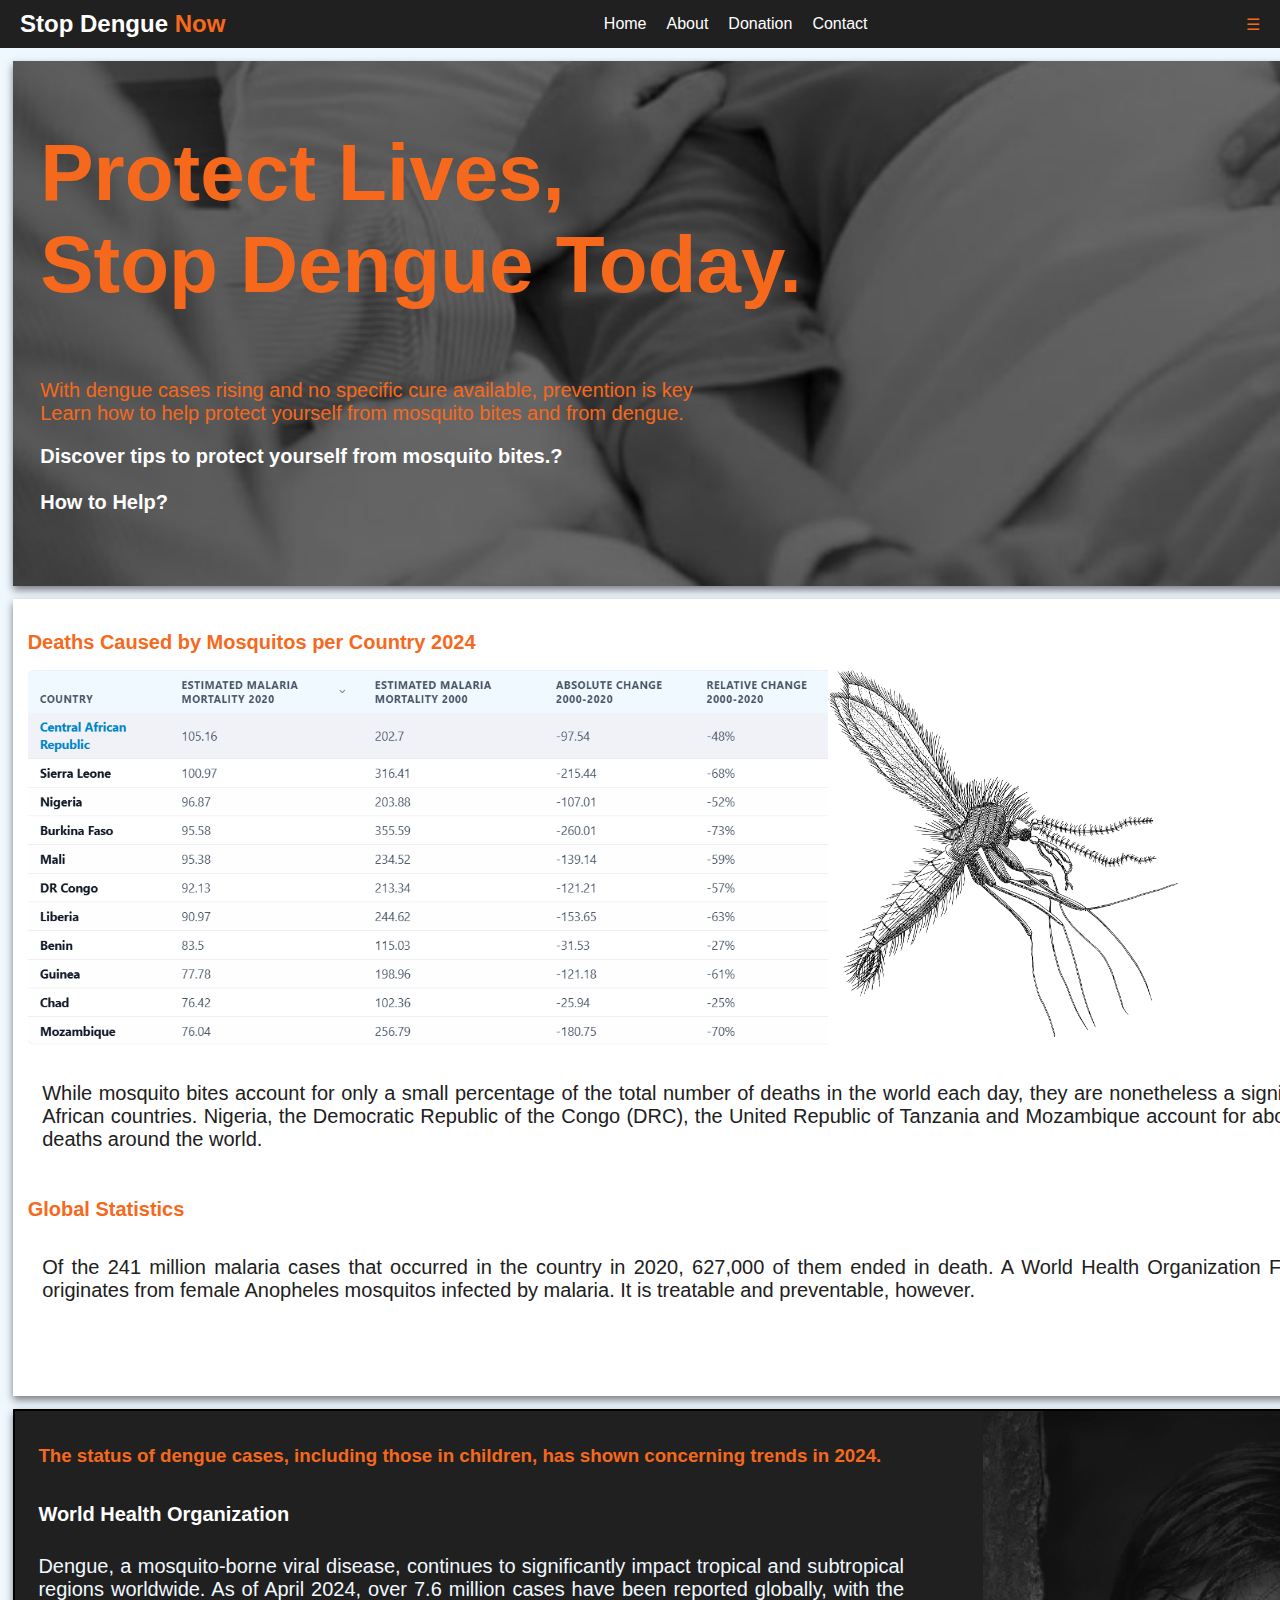
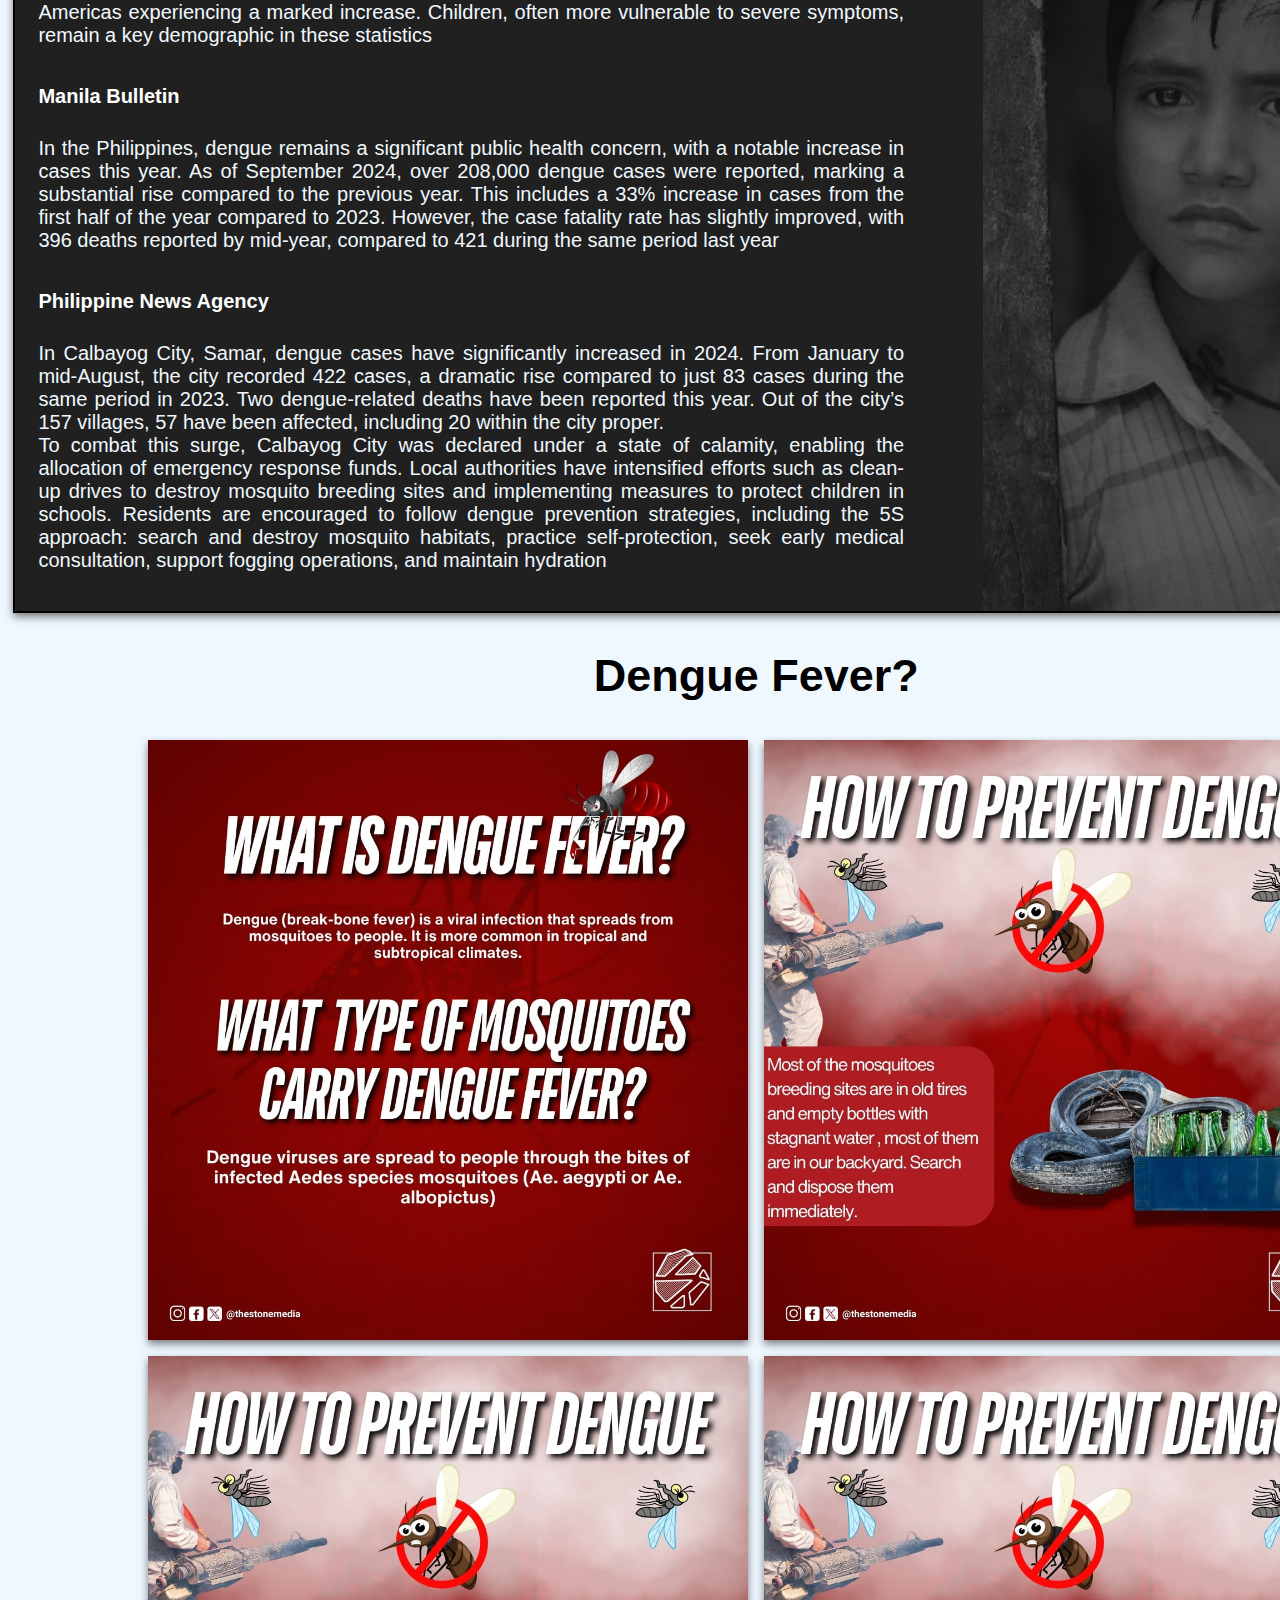
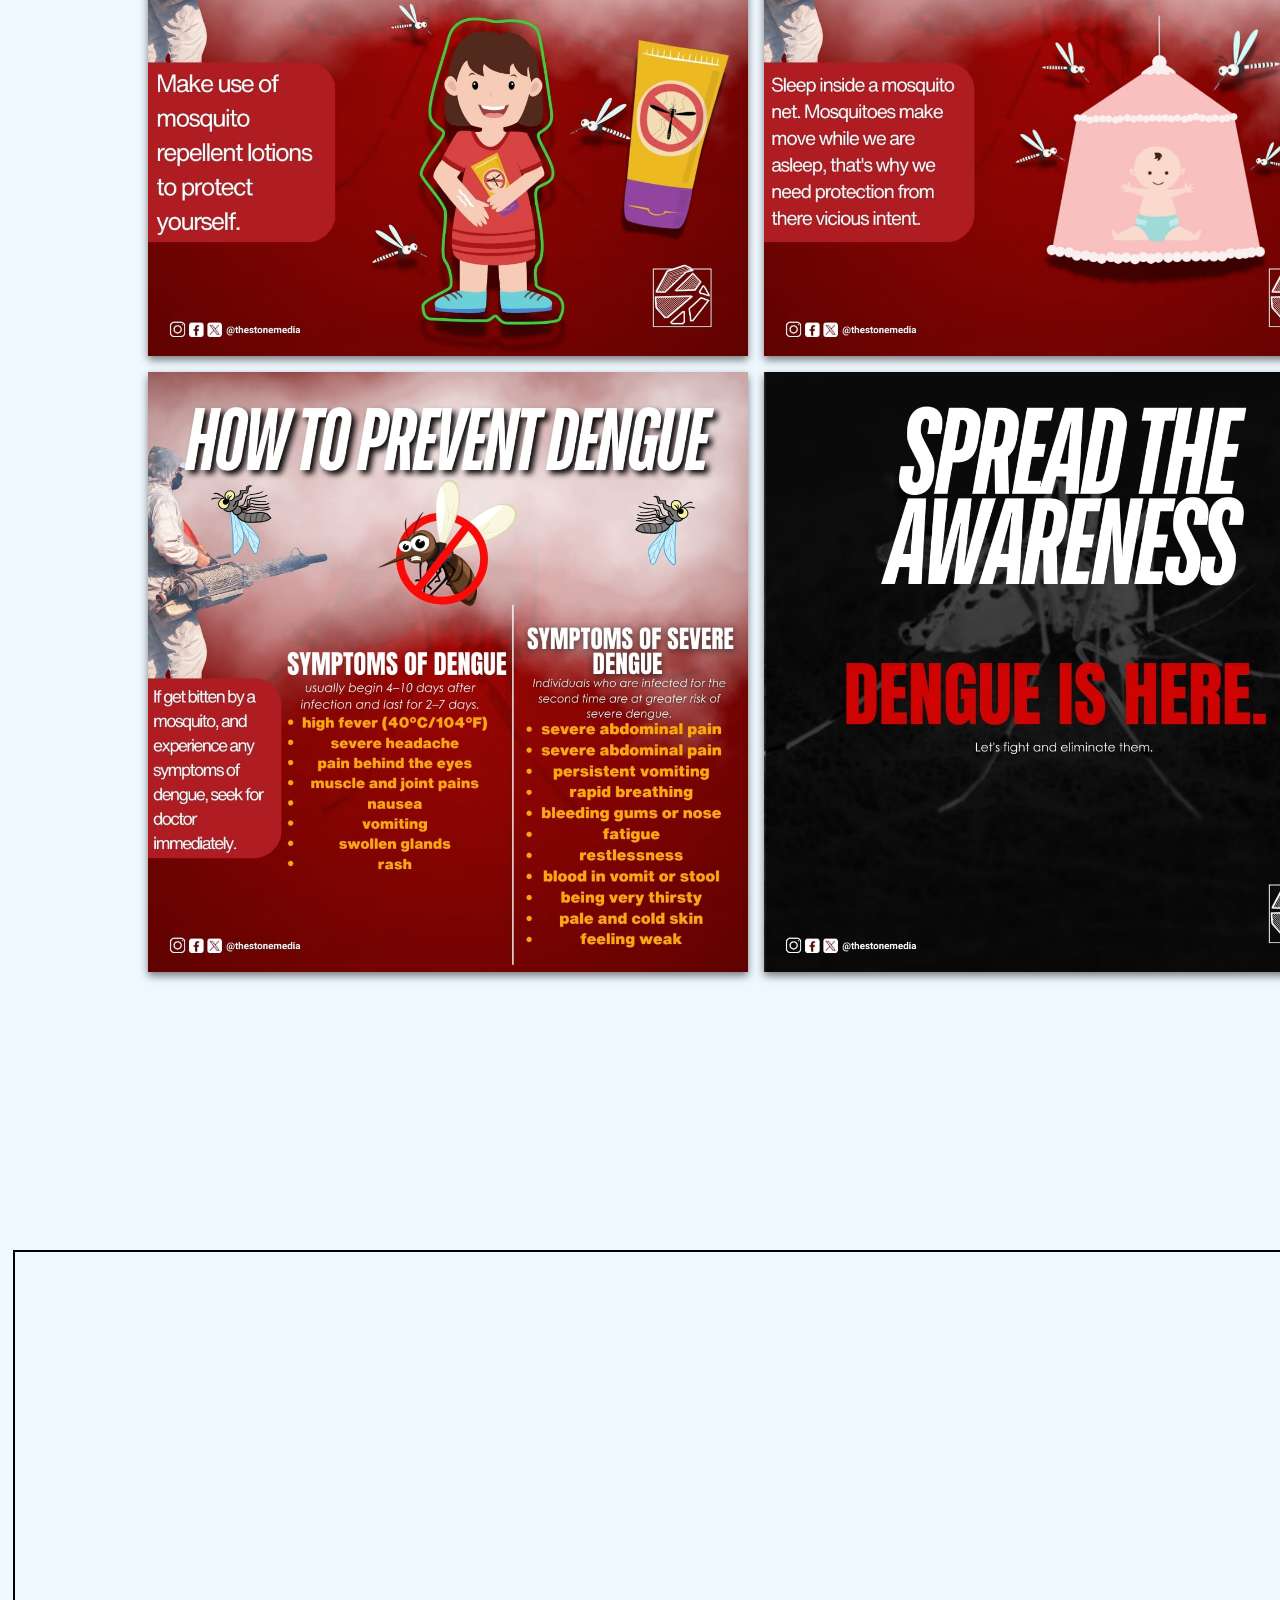
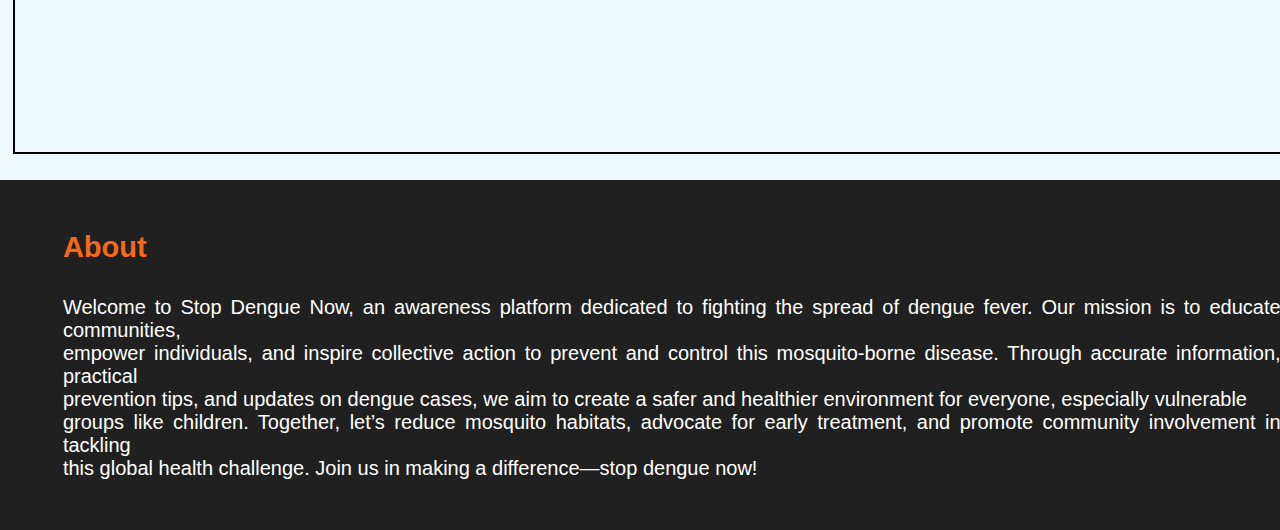
<file: STSWEBS-main/INDEX.html>
<!DOCTYPE html>
<html lang="en">
<head>
    <meta charset="UTF-8">
    <meta name="viewport" content="width=device-width, initial-scale=1.0">
    <link rel = "stylesheet" href = "INDEX.CSS">
    <title>Stop Dengue Now</title>
</head>
<body>

    <nav class="navbar">
        <a href="#" class="logo">Stop Dengue <span class = "c1">Now</span></a>
        <ul class="nav-links">
          <li><a href="INDEX.html">Home</a></li>
          <li><a href="#about">About</a></li>
          <li><a href="#Donate">Donation</a></li>
          <li><a href="#contact">Contact</a></li>
        </ul>
        <div class="menu-icon">&#9776;</div>
      </nav>
    
      <div class="section1">
        
        <h1>Protect Lives,<br> Stop Dengue Today.</h1>
        <p class="s">With dengue cases rising and no specific cure available, prevention is key<br>
          Learn how to help protect yourself from mosquito bites and from dengue.</p>
        <a class = "HTH" href="tips.html">Discover tips to protect yourself from mosquito bites.?</a><br><br>
        <a class = "HTH" href="help.html">How to Help?</a>
        
      </div>

      <div class="section3">
        <div class="container1">
          <h2> Deaths Caused by Mosquitos per Country 2024</h2>
          <img src = "img/Capture.PNG" width = "800px">
          <img src = "img/mq2.png" width = "350px" class = "lamok">

          <br>
          <p>While mosquito bites account for only a small percentage of the total number of deaths in the world each day, they are nonetheless a significant concern in some African countries. Nigeria, the Democratic Republic of the Congo (DRC), the United Republic of Tanzania and Mozambique account for about 53% of all mosquito deaths around the world.</p>
          <br>
          <h2>Global Statistics</h2>
          <p>Of the 241 million malaria cases that occurred in the country in 2020, 627,000 of them ended in death. A World Health Organization Fact Sheet this disease originates from female Anopheles mosquitos infected by malaria. It is treatable and preventable, however.</p>
          <br>

          
        </div>
        <a class = "HTH" href="#services">View More</a>
      </div>

      <div class="sec333">
        <div class="image">
          <h3>The status of dengue cases, including those in children, has shown concerning trends in 2024.</h3>
          <br>
          <a class = "HTH1" href="https://www.who.int/news-room/events/detail/2024/06/13/default-calendar/dengue--current-epidemiological-situation-and-response">World Health Organization</a>
        <p class = "a">Dengue, a mosquito-borne viral disease, continues to significantly impact tropical and subtropical regions worldwide. As of April 2024, over 7.6 million cases have been reported globally, with the Americas experiencing a marked increase. Children, often more vulnerable to severe symptoms, remain a key demographic in these statistics</p><br>
        <a class = "HTH1" href="https://www.who.int/news-room/events/detail/2024/06/13/default-calendar/dengue--current-epidemiological-situation-and-response">Manila Bulletin</a><br>
        <p class = "a">In the Philippines, dengue remains a significant public health concern, with a notable increase in cases this year. As of September 2024, over 208,000 dengue cases were reported, marking a substantial rise compared to the previous year. This includes a 33% increase in cases from the first half of the year compared to 2023. However, the case fatality rate has slightly improved, with 396 deaths reported by mid-year, compared to 421 during the same period last year</p>
        <br>
        
        <a class = "HTH1" href="https://www.who.int/news-room/events/detail/2024/06/13/default-calendar/dengue--current-epidemiological-situation-and-response">Philippine News Agency</a>
        <p class = "a">In Calbayog City, Samar, dengue cases have significantly increased in 2024. From January to mid-August, the city recorded 422 cases, a dramatic rise compared to just 83 cases during the same period in 2023. Two dengue-related deaths have been reported this year. Out of the city’s 157 villages, 57 have been affected, including 20 within the city proper.
            <br>
          To combat this surge, Calbayog City was declared under a state of calamity, enabling the allocation of emergency response funds. Local authorities have intensified efforts such as clean-up drives to destroy mosquito breeding sites and implementing measures to protect children in schools. Residents are encouraged to follow dengue prevention strategies, including the 5S approach: search and destroy mosquito habitats, practice self-protection, seek early medical consultation, support fogging operations, and maintain hydration</p>
        
        </div>
        


        <div class="con1">
        
          <img class = "m1" src = "img/m1.png" width="40px">
          
        </div>

      </div>



      <div class="section2">
        <h2> Dengue Fever?</h2>
        <div class="boxs">

        <img src = "img/q1.jpg" class = "news">
        <img src = "img/q2.jpg" class = "news">
        <img src = "img/q3.jpg" class = "news">
        <img src = "img/q4.jpg" class = "news">
        <img src = "img/q5.jpg" class = "news">
        <img src = "img/q6.jpg" class = "news">
        
          
        </div>
       </div>

       <div class="sec4">

       </div>

       <div class="sec5">
         <div id="about">
        <div class="artilcles-container">
         <h1 class="about">About</h1>
         <p class="description">
          Welcome to Stop Dengue Now, an awareness platform dedicated to fighting the spread of dengue fever. Our mission is to educate communities,<br> empower individuals, and inspire collective action to prevent and control this mosquito-borne disease. Through accurate information, practical<br> prevention tips, and updates on dengue cases, we aim to create a safer and healthier environment for everyone, especially vulnerable <br>groups like children. Together, let’s reduce mosquito habitats, advocate for early treatment, and promote community involvement in tackling <br>this global health challenge. Join us in making a difference—stop dengue now!
            </p>
       </div>

     
 


</body>
</html>
</file>
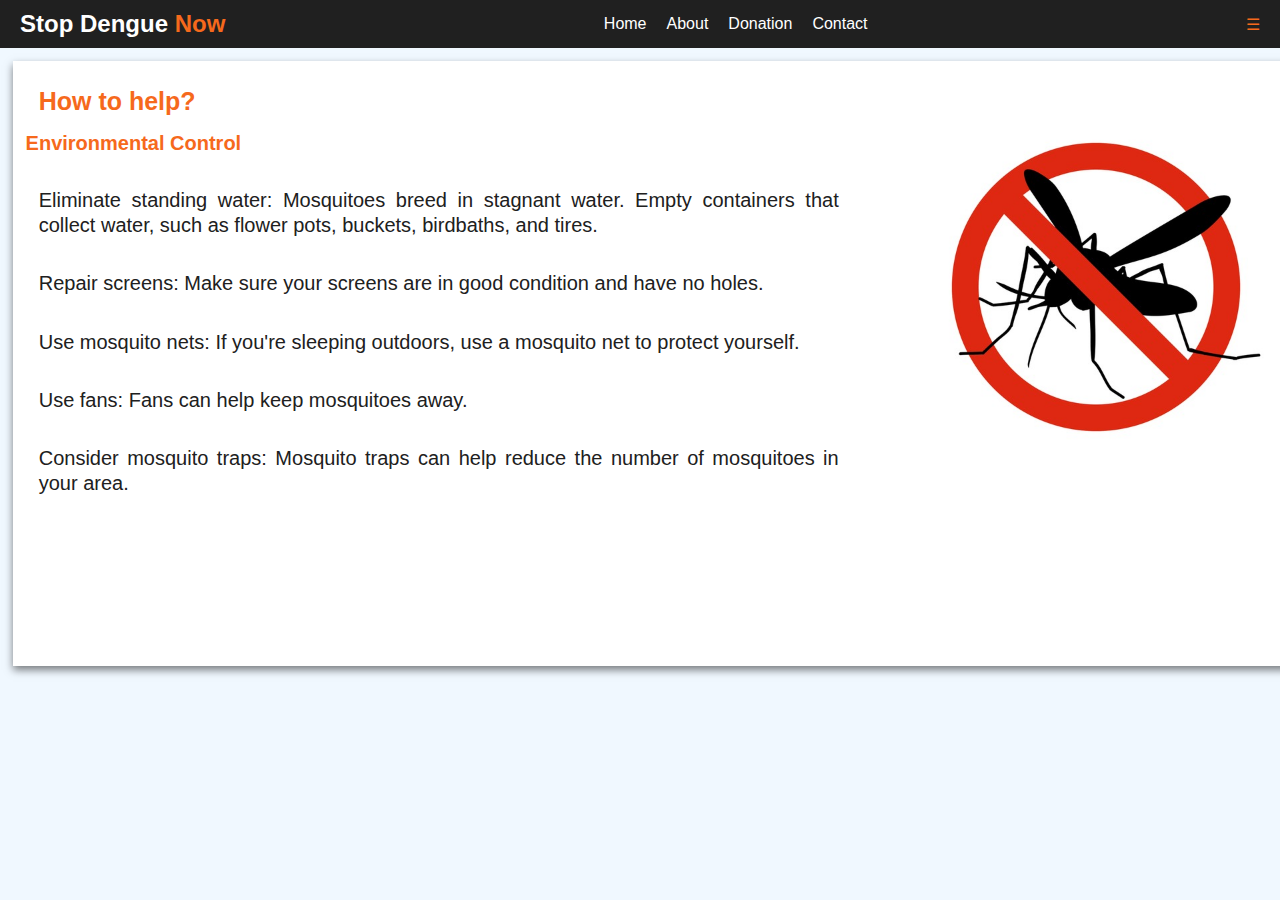
<file: STSWEBS-main/help.html>
<!DOCTYPE html>
<html lang="en">
<head>
    <meta charset="UTF-8">
    <meta name="viewport" content="width=device-width, initial-scale=1.0">
    <title>Help</title>
    <link rel="stylesheet" href="INDEX.CSS">
</head>
<body>
    <nav class="navbar">
        <a href="#" class="logo">Stop Dengue <span class = "c1">Now</span></a>
        <ul class="nav-links">
          <li><a href="INDEX.html">Home</a></li>
          <li><a href="#about">About</a></li>
          <li><a href="#Donate">Donation</a></li>
          <li><a href="#contact">Contact</a></li>
        </ul>
        <div class="menu-icon">&#9776;</div>
      </nav>
    
    <div class="help-container">
        <img class="warning" src="img/mosquito-warning-prohibited-sign-anti-600nw-1054479569.jpg" alt="">
        <h1 class="help">How to help?</h1>
<h2 class="env">Environmental Control</h2>
<p class="envdes"> Eliminate standing water: Mosquitoes breed in stagnant water. Empty containers that collect water, such as flower pots, buckets, birdbaths, and tires.</p>
    <p class="envdes"> Repair screens: Make sure your screens are in good condition and have no holes.</p>
    <p class="envdes"> Use mosquito nets: If you're sleeping outdoors, use a mosquito net to protect yourself.</p>
    <p class="envdes"> Use fans: Fans can help keep mosquitoes away. </p>
    <p class="envdes">Consider mosquito traps: Mosquito traps can help reduce the number of mosquitoes in your area.</p>
</div>
</body>
</html>
</file>
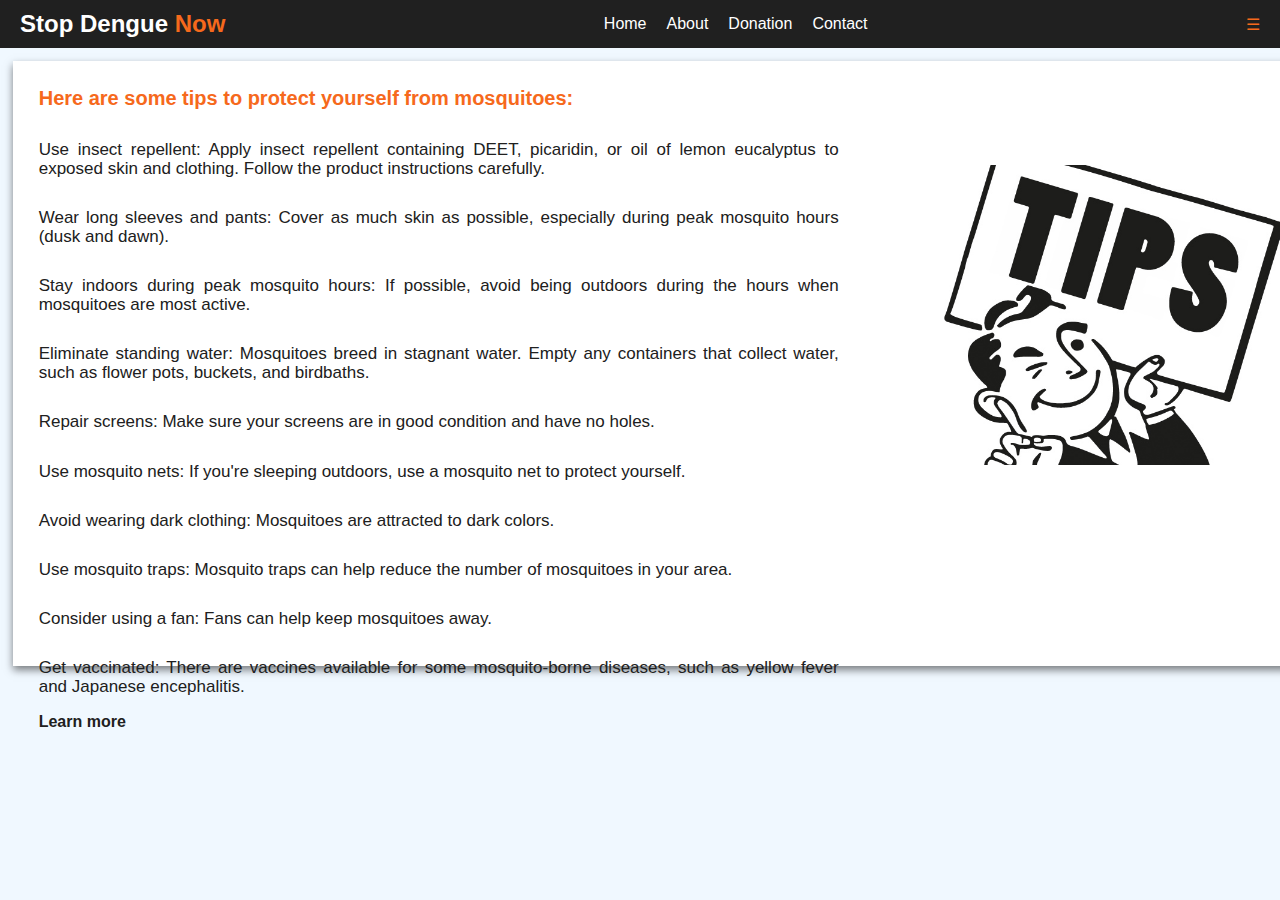
<file: STSWEBS-main/tips.html>
<!DOCTYPE html>
<html lang="en">
<head>
    <meta charset="UTF-8">
    <meta name="viewport" content="width=device-width, initial-scale=1.0">
    <title>Tips</title>
    <link rel="stylesheet" href="INDEX.CSS">
</head>
<body>
    <nav class="navbar">
        <a href="#" class="logo">Stop Dengue <span class = "c1">Now</span></a>
        <ul class="nav-links">
          <li><a href="INDEX.html">Home</a></li>
          <li><a href="#about">About</a></li>
          <li><a href="#Donate">Donation</a></li>
          <li><a href="#contact">Contact</a></li>
        </ul>
        <div class="menu-icon">&#9776;</div>
      </nav>
    
    <div class="tips-container">
        <img class="tipsimage" src="img/Tips.jpg">
        <h1 class="tips-head">Here are some tips to protect yourself from mosquitoes:</h1>
        <p class="tips">Use insect repellent: Apply insect repellent containing DEET, picaridin, or oil of lemon eucalyptus to exposed skin and clothing. Follow the product instructions carefully.</p>
        <p class="tips"> Wear long sleeves and pants: Cover as much skin as possible, especially during peak mosquito hours (dusk and dawn).
        </p>
        <p class="tips"> Stay indoors during peak mosquito hours: If possible, avoid being outdoors during the hours when mosquitoes are most active.</p>
        <p class="tips">Eliminate standing water: Mosquitoes breed in stagnant water. Empty any containers that collect water, such as flower pots, buckets, and birdbaths.</p>
        <p class="tips"> Repair screens: Make sure your screens are in good condition and have no holes.</p>
        <p class="tips"> Use mosquito nets: If you're sleeping outdoors, use a mosquito net to protect yourself.</p>
        <p class="tips"> Avoid wearing dark clothing: Mosquitoes are attracted to dark colors.</p>
        <p class="tips">Use mosquito traps: Mosquito traps can help reduce the number of mosquitoes in your area.</p>
        <p class="tips">Consider using a fan: Fans can help keep mosquitoes away.</p>
             <p class="tips"> Get vaccinated: There are vaccines available for some mosquito-borne diseases, such as yellow fever and Japanese encephalitis.</p>
             <a class="learn" href="INDEX.html">Learn more</a>
    </div>
    
</body>
</html>
</file>
<file: STSWEBS-main/INDEX.CSS>
body {
    margin: 0;
    font-family: Arial, sans-serif;
    background-color:aliceblue;
   
  }

  /* Navigation bar styles */
  .navbar {
    display: flex;
    justify-content: space-between;
    align-items: center;
    background-color: #202020; /* Dark color */
    padding: 10px 20px;
  }
  html{
    scroll-behavior: smooth;
  }

  .navbar .logo {
    font-size: 1.5em;
    font-weight: bold;
    color: white;
    text-decoration: none;
  }

  .navbar .nav-links {
    list-style: none;
    display: flex;
    gap: 20px;
    margin: 0;
    padding: 0;
  }

  .navbar .nav-links li {
    display: inline;
  }

  .navbar .nav-links a {
    text-decoration: none;
    color: white;
    font-size: 1em;
    transition: color 0.3s;
  }

  .navbar .nav-links a:hover {
    color: #F6691C; /* Orange color on hover */
  }


  .description{
    color:white;
  }
  /* Responsive menu for mobile */
  @media (max-width: 768px) {
    .navbar .nav-links {
      display: none;
    }

    .navbar .menu-icon {
      display: block;
      cursor: pointer;
      color: white;
    }
  }

  .menu-icon{
    color:#F6691C;
  }


  .c1{
    color:#F6691C;
  }


  .section1{
    box-shadow: 0px 4px 8px 0px rgba(0, 0, 0, 0.5);
    padding:1%;
    width:1460px;
    height:500px;
    margin-left:1%;
    margin-top:1%;
    background-color:white;

    background-image:url(img/v22.png);
    background-size: cover;      
    background-repeat: no-repeat; 
    background-position: center;
  }

  .section1, H1{
    COLOR:#F6691C;
    font-size:80px;
    margin-left:1%;


  }

  .section1, p{
    font-size:20px;
    margin-left:1%;
  }

  .HTH{
    font-size:20px;
    text-decoration:none;
    color:white;
    font-weight:700;
    margin-left:1%;
    transition:0.3s;
  }

  .HTH:hover{
    COLOR:#F6691C;
  }

 

  .boxs{
    display:flex;
    flex-wrap:wrap;
    width:100%;
    height:auto;
    align-content:flex-start;
    right:0;
    justify-content:center;
    gap:1em;
    
  }

  .section2{
    text-align:center;
    width:1487px;
    height:2200px;
    margin-left:1%;
    margin-top:1%;
    
    
  }

  .section2 h2{
    font-size:45px;
    color:#000000;
    
  }

  .news{
  
    width:600px;
    height:200px;
    box-shadow: 0px 4px 8px 0px rgba(0, 0, 0, 0.5);
    max-width: 100%;
    height: auto;
    
    
  }

  .section3{
    background-color:white;
    margin:1%;
    box-shadow: 0px 4px 8px 0px rgba(0, 0, 0, 0.5);
    width:1487px;
    height:auto;
    padding-bottom:2%;
    
  }

  .lamok{
    position:absolute;
    right:8%;
  }

  h2{
    color:#F6691C;
    font-size:20px;
}

p{
  text-align:justify;
}

  .container1{
    font-size:10px;
    padding:1%;
  }

  .sec5{
    width:100%;
    background-color:#202020;
    padding:2%;
    margin-top:2%;
    color:white;
  }

  .about{
    font-size: 29px;
   
  }
  .artilcles-container{
    margin: 25px;
  }
 /*tips css*/
.tips-head{
  color: #F6691C;
  font-size: 20px;
}
.tips-container{
  box-shadow: 0px 4px 8px 0px rgba(0, 0, 0, 0.5);
  padding:1%;
  width:1310px;
  height:580px;
  margin-left:1%;
  margin-top:1%;
  background-color:white;
}
.tips{
  font-size: 17px;
  width: 800px;
  line-height: 19px;
}
.tipsimage{
  height: 300px;
  float: right;
  margin-top: 7%;
  margin-right: 3%;
}
.learn{
  color:#202020;
  text-decoration: none;
  margin-left: 1%;
  font-weight: bold;
  transition: 0.3s;
}
.learn:hover{
  color: #F6691C;
}
/*help css**/
.help-container{
  box-shadow: 0px 4px 8px 0px rgba(0, 0, 0, 0.5);
  padding:1%;
  width:1310px;
  height:580px;
  margin-left:1%;
  margin-top:1%;
  background-color:white;
}
.help{
  font-size: 25px;
  margin: 1%;
}
.env{
  font-size: 20px;
  font-weight: bold;
}
.envdes{
  line-height: 25px;
  width: 800px;
}
.warning{
  width: 400px;
  height: 400px;
  float: right;
  margin-right: 3%;
  margin-top: 1%;
}


.sec333{
    width:1487px;
    height:800px;
    border: solid 2px black;
    margin-left:1%;
    background-color:#202020;
    display:flex;
    gap:1%;
    box-shadow: 0px 4px 8px 0px rgba(0, 0, 0, 0.5);
}

.m1{
  position:static;
  right:0;
  margin-left:11%;
  width:520px;
  height:800px;
  opacity:70%;
  z-index:1;

}


.con1{
  
  width:600px;
  
}

.image{
  
  width:900px;
}

.image, h3{
  color:#F6691C;
  margin-left:1%;
}

.image, p{
  padding-top:1%;
  color:white;
  font-weight:100;
  margin-left:1%;
}

.HTH1{
  color:rgb(255, 255, 255);
  font-size:20px;
  text-decoration:none;
  font-weight:700;
  margin-left:1%;
  transition:0.3s;
}

.HTH1:hover{
  COLOR:#76f8ff;
}


.container1, p{
  color:#202020;

}

.s{
  color:#F6691C;
}

.a{
  color:aliceblue;
}




.sec4{
  width:1480px;
  height:500px;
  margin-left:1%;
  border: 2px solid black;
  overflow: hidden;
}
</file>
